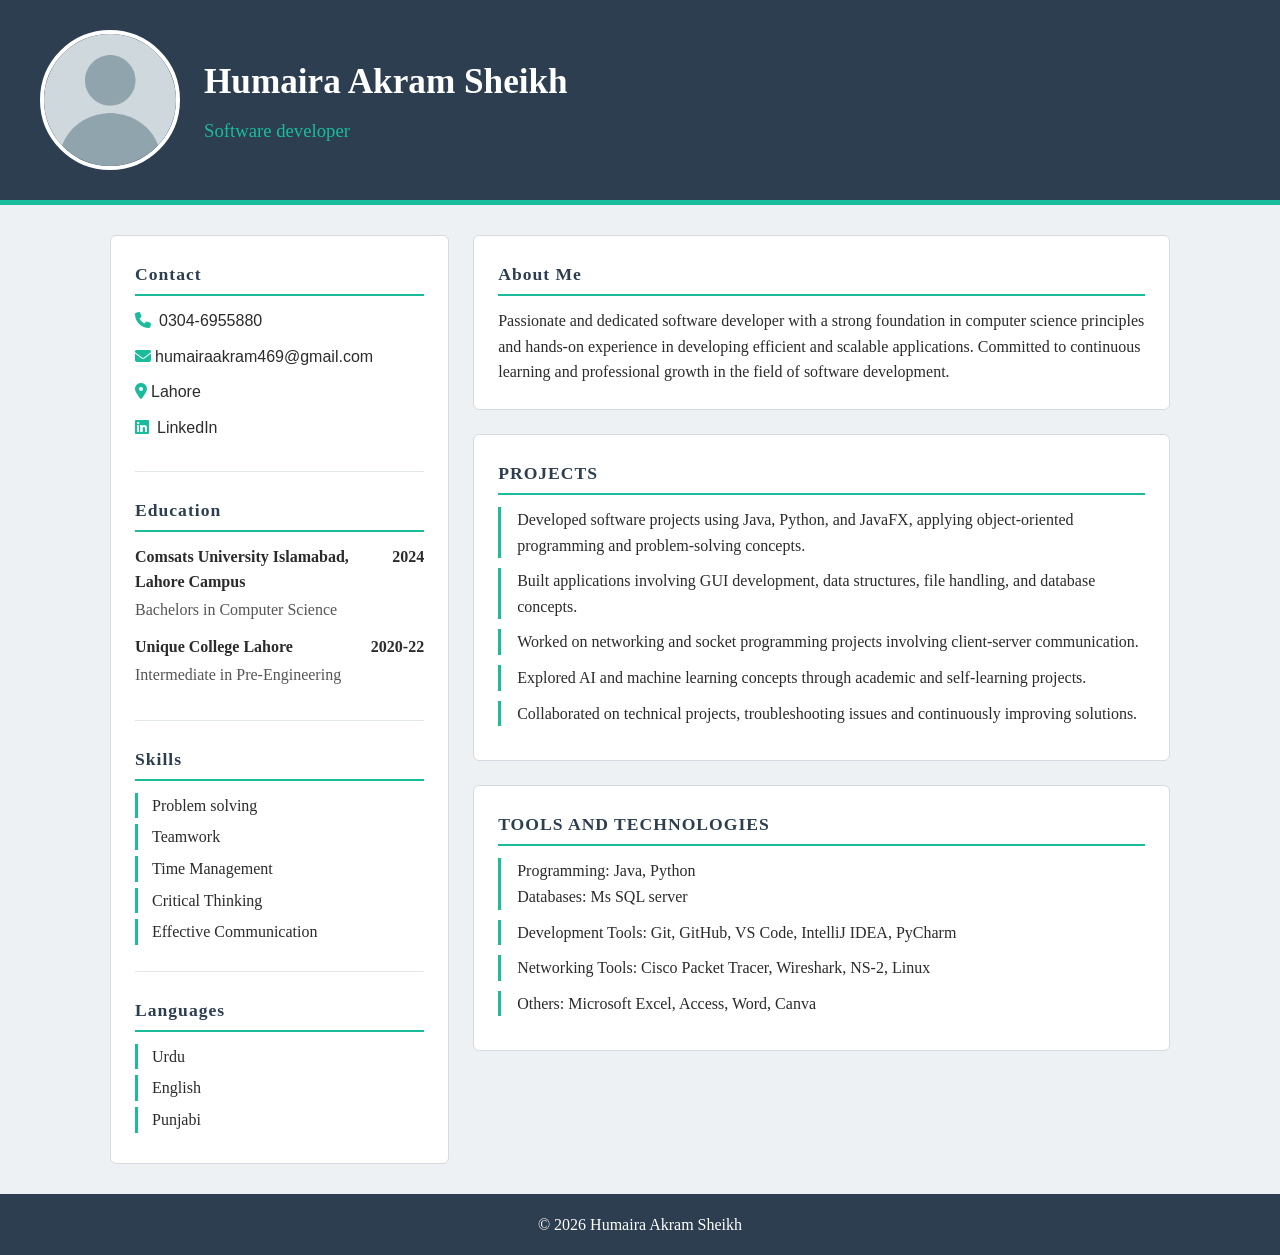
<file: Assignment-1/index.html>
<!DOCTYPE html>
<html lang="en">

<head>
    <meta charset="UTF-8">
    <link rel="stylesheet" href="styles.css">
    <link rel="stylesheet" href="https://cdnjs.cloudflare.com/ajax/libs/font-awesome/6.5.2/css/all.min.css">
    <meta name="viewport" content="width=device-width, initial-scale=1.0">
    <title>Portfolio</title>
</head>

<body>
    <header class="Intro" id="name">
        <img class="profile-photo" src="profile.png" alt="Placeholder">
        <div class="intro-text">
            <h1>Humaira Akram Sheikh</h1>
            <h3>Software developer</h3>
        </div>
      
    </header>

    <main>

        <div class="resume-container">
            <aside class="sidebar">

                <section class="personal-info" id="contact">

                    <h2> Contact</h2>
                    <ul>
                        <li> <i class="fa-solid fa-phone"> <span>0304-6955880</span> </i></li>
                        <li><a href="mailto:humairaakram469@gmail.com"><i class="fa-solid fa-envelope"><span>humairaakram469@gmail.com</span></i></a></li>

                        <li><i class="fa-solid fa-location-dot"><span>Lahore</span>  </i></li>
                        <li>    <a href="https://www.linkedin.com/in/humaira-akram-sheikh-86ba93383" target="_Blank"><i
                                    class="fa-brands fa-linkedin"> <span>LinkedIn</span></i></a>
                        </li>
                    </ul>
                </section>
                <section class="Education" id="education">
                    <h2>Education</h2>
                    <dl>

                        <dt class="uni">
                            <span><b>Comsats University Islamabad, Lahore Campus  </b></span> 
                            <span><b> 2024  </b></span></dt>
                        <dd> Bachelors in Computer Science</dd>
                        

                        <dt class="college">
                            <span><b>Unique College Lahore</b></span>
                            <span><b>2020-22</b></span></dt>
            
                        <dd><span>Intermediate in Pre-Engineering</span>
                       </dd>

                        
                    </dl>

                </section>
                <section class="Skills" id="skills">
                    <h2>Skills</h2>
                    <ul>
                        <li>Problem solving</li>
                        <li>Teamwork</li>
                        <li>Time Management</li>
                        <li>Critical Thinking</li>
                        <li>Effective Communication</li>
                    </ul>

                </section>
                <section class="languages">
                    <h2>
                        Languages
                    </h2>
                    <ul>
                        <li>Urdu</li>
                        <li>English</li>
                        <li>Punjabi</li>
                    </ul>


                </section>
            </aside>
        </div>

        <div class="main-bar">
            <section class="profile-summary" id="about">
                <h2>About Me</h2>
                <p id="Motive">Passionate and dedicated software developer with a strong foundation in computer science principles and hands-on experience in developing efficient and scalable applications. Committed to continuous learning and professional growth in the field of software development.</p>
            </section>
            <section id="projects-section">
                <h2>PROJECTS</h2>
                <article>
                    <ul id="projects">

                        <li>Developed software projects using Java, Python, and JavaFX,
                            applying object-oriented programming and problem-solving
                            concepts.</li>
                        <li>Built applications involving GUI development, data structures,
                            file handling, and database concepts.</li>
                        <li>Worked on networking and socket programming projects
                        involving client-server communication.</li>
                        <li>Explored AI and machine learning concepts through academic
                        and self-learning projects.</li>
                        <li>Collaborated on technical projects, troubleshooting issues and
                        continuously improving solutions.</li>
                    </ul>
                </article>
            </section>
            <section id="tools-section">
                <h2>TOOLS AND TECHNOLOGIES</h2>
                <ul id="tools">
                    <li>Programming: Java, Python<br>
                    Databases: Ms SQL server</li>
                    <li>Development Tools: Git, GitHub, VS Code, IntelliJ IDEA,
                    PyCharm</li>
                    <li>Networking Tools: Cisco Packet Tracer, Wireshark, NS-2, Linux</li>
                    <li>    Others: Microsoft Excel, Access, Word, Canva</li>
                </ul>
            </section>
        </div>

    </main>

    <footer>
        <p>&copy; 2026 Humaira Akram Sheikh</p>
    </footer>

</body>

</html>
</file>
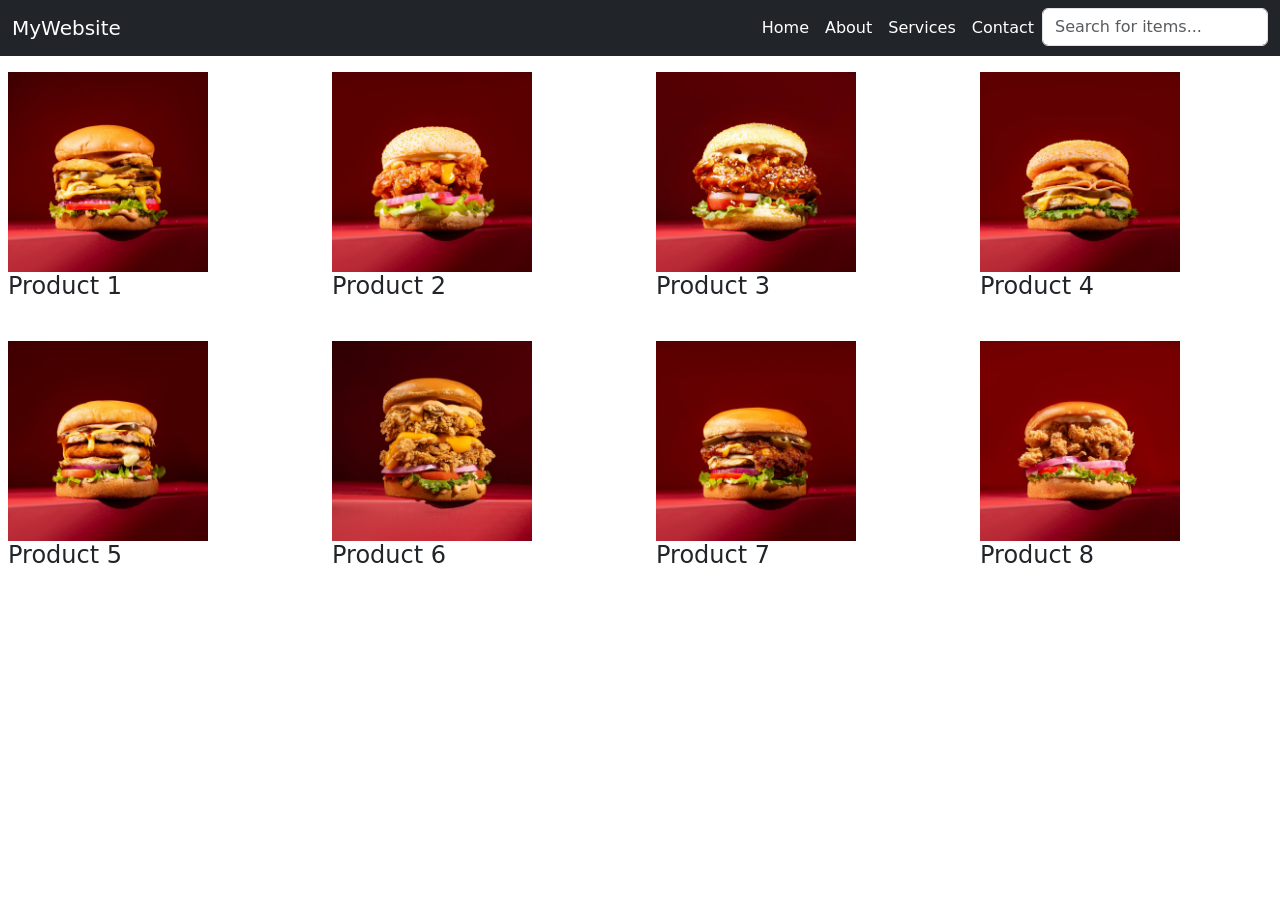
<file: Lab-2/Index.html>
<!DOCTYPE html>
<html lang="en">

<head>
    <meta charset="UTF-8">
    <meta name="viewport" content="width=device-width, initial-scale=1.0">
    <link href="https://cdn.jsdelivr.net/npm/
bootstrap@5.3.3/dist/css/bootstrap.min.css" rel="stylesheet">
    <script src="https://cdn.jsdelivr.net/npm/
bootstrap@5.3.3/dist/js/bootstrap.bundle.min.js">
</script>
    <title>Document</title>
</head>

<body>
  <nav class="navbar navbar-expand-md bg-dark navbar-dark">
    <div class="container-fluid">

      <a class="navbar-brand" href="#">MyWebsite</a>

      <button class="navbar-toggler" type="button"
        data-bs-toggle="collapse"
        data-bs-target="#navbarNav">

        <span class="navbar-toggler-icon"></span>
      </button>

      <div class="collapse navbar-collapse" id="navbarNav">

        <ul class="navbar-nav ms-auto">
          <li class="nav-item">
            <a class="nav-link active" href="#">Home</a>
          </li>

          <li class="nav-item">
            <a class="nav-link active" href="#" fs-1>About</a>
          </li>

          <li class="nav-item">
            <a class="nav-link active" href="#">Services</a>
          </li>

          <li class="nav-item">
            <a class="nav-link active
            " href="#">Contact</a>
          </li>
          <li class="nav-item">
            <input type="text" class="form-control" placeholder="Search for items..." aria-label="Search">
            <i class="bi bi-search"></i>
          </li>
        </ul>

      </div>
    </nav>
    
  


</div>
<div class="row g-3">
  <div class="col-12 col-lg-3 col-md-6 p-3">
    <img src="image1.jpeg" class="img-fluid" height="200" width="200" >
    <h4>Product 1</h4>

  </div>
  <div class="col-12 col-lg-3 col-md-6 p-3">
    <img src="image2.jpeg" class="img-fluid"  height="200" width="200" >
    <h4>Product 2</h4>
  </div>
  <div class="col-12 col-lg-3 col-md-6 p-3">
    <img src="image3.jpeg" class="img-fluid"  height="200" width="200">
    <h4>Product 3</h4>
  </div>
  <div class="col-12 col-lg-3 col-md-6 p-3">
    <img src="image4.jpeg" class="img-fluid"  height="200" width="200">
    <h4>Product 4</h4>
  </div>
</div>
<div class="row g-3">
  <div class="col-12 col-lg-3 col-md-6 p-3">
    <img src="image5.jpeg" class="img-fluid" height="200" width="200" >
    <h4>Product 5</h4>
   
  </div>
  <div class="col-12 col-lg-3 col-md-6 p-3">
    <img src="image6.jpeg" class="img-fluid"  height="200" width="200" >
    <h4>Product 6</h4>
  </div>
  <div class="col-12 col-lg-3 col-md-6 p-3">
    <img src="image7.jpeg" class="img-fluid"  height="200" width="200">
    <h4>Product 7</h4>
  </div>
  <div class="col-12 col-lg-3 col-md-6 p-3">
    <img src="image8.jpeg" class="img-fluid"  height="200" width="200">
    <h4>Product 8</h4>
  </div>
</body>

</html>
</file>
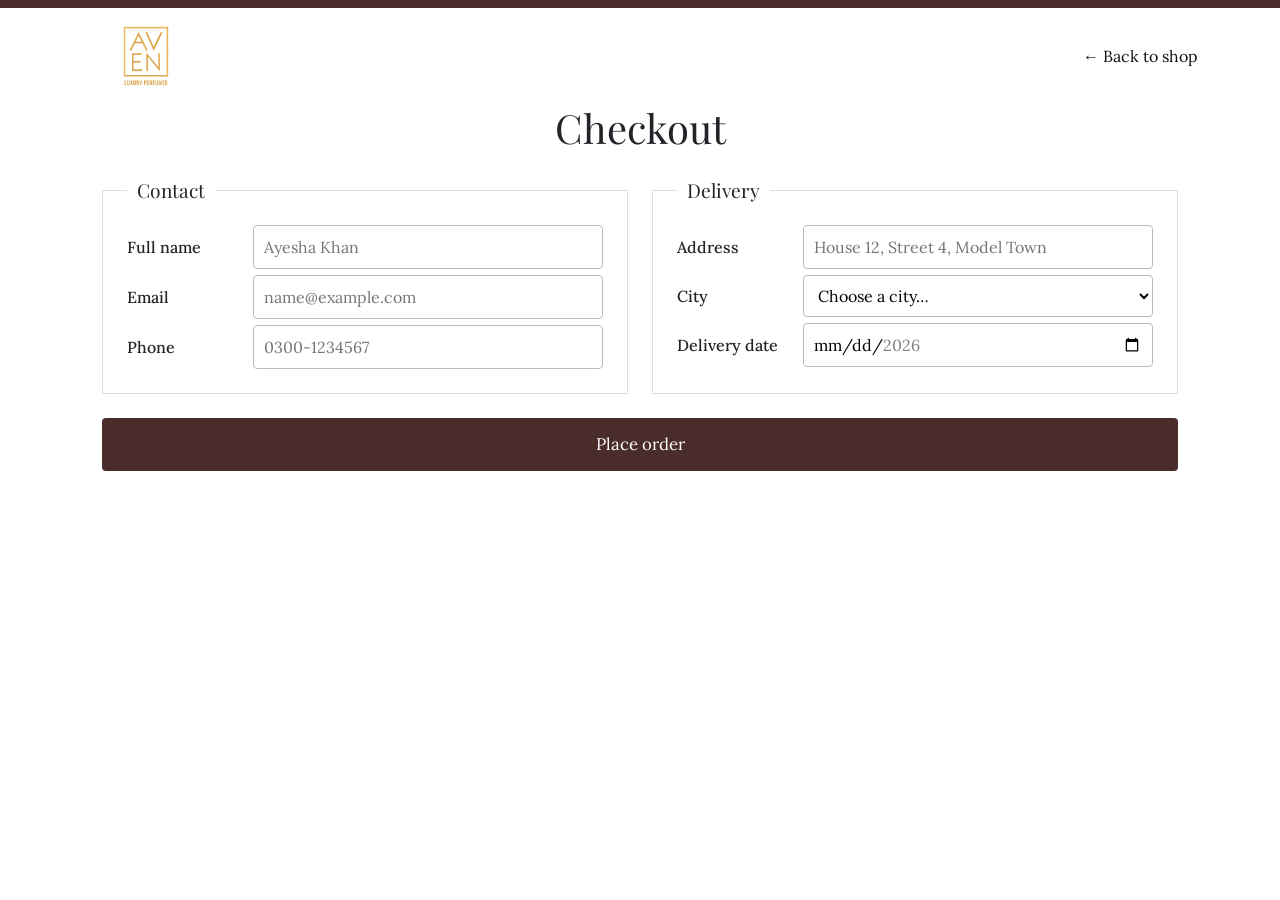
<file: midterm/checkout.html>
<!DOCTYPE html>
<html lang="en">
<head>
  <meta charset="UTF-8">
  <meta name="viewport" content="width=device-width, initial-scale=1">
  <title>Checkout — Aven Perfumes</title>
  <link href="https://cdn.jsdelivr.net/npm/bootstrap@5.3.3/dist/css/bootstrap.min.css" rel="stylesheet">
  <link href="https://cdn.jsdelivr.net/npm/bootstrap-icons@1.11.3/font/bootstrap-icons.min.css" rel="stylesheet">
  <link href="https://fonts.googleapis.com/css2?family=Lora:wght@400;500&family=Playfair+Display:wght@400;500&display=swap" rel="stylesheet">
  <link href="styles.css" rel="stylesheet">
</head>
<body>
  <div class="top-bar"></div>

  <header class="checkout-header container-xl d-flex align-items-center justify-content-between py-3">
    <a href="index.html"><img src="images/logo.png" alt="Aven Luxury Perfumes" height="64"></a>
    <a href="index.html" class="checkout-back">&larr; Back to shop</a>
  </header>

  <main class="container-xl checkout">
    <h1 class="text-center mb-4">Checkout</h1>

    <form class="checkout-form" action="#" method="get">

      <fieldset>
        <legend>Contact</legend>

        <div class="field">
          <label for="fullname">Full name</label>
          <input type="text" id="fullname" name="fullname" required minlength="3" autocomplete="name" placeholder="Ayesha Khan">
          <span class="msg">Please enter your full name (at least 3 characters).</span>
        </div>

        <div class="field">
          <label for="email">Email</label>
          <input type="email" id="email" name="email" required autocomplete="email" placeholder="name@example.com">
          <span class="msg">Please enter a valid email address.</span>
        </div>

        <div class="field">
          <label for="phone">Phone</label>
          <input type="tel" id="phone" name="phone" required pattern="03[0-9]{2}-[0-9]{7}" autocomplete="tel" placeholder="0300-1234567" title="Format: 03XX-XXXXXXX">
          <span class="msg">Phone must look like 03XX-XXXXXXX.</span>
        </div>
      </fieldset>

      <fieldset>
        <legend>Delivery</legend>

        <div class="field">
          <label for="address">Address</label>
          <input type="text" id="address" name="address" required minlength="8" autocomplete="street-address" placeholder="House 12, Street 4, Model Town">
          <span class="msg">Please enter your full street address.</span>
        </div>

        <div class="field">
          <label for="city">City</label>
          <select id="city" name="city" required>
            <option value="">Choose a city…</option>
            <option>Lahore</option>
            <option>Karachi</option>
            <option>Islamabad</option>
            <option>Rawalpindi</option>
            <option>Faisalabad</option>
          </select>
          <span class="msg">Please choose a city.</span>
        </div>

        <div class="field">
          <label for="date">Delivery date</label>
          <!-- min = exam date (2026-10-29); max = exam date + N days (N = 44 -> 2026-12-12) -->
          <input type="date" id="date" name="date" required min="2026-10-29" max="2026-12-12">
          <span class="msg">Pick a date between 29 Oct 2026 and 12 Dec 2026.</span>
        </div>
      </fieldset>

      <button type="submit" class="checkout-submit">Place order</button>
    </form>
  </main>
</body>
</html>
</file>
<file: Assignment-1/styles.css>
* {
    box-sizing: border-box;
    margin: 0;
    padding: 0;
}

body {
    font-family: 'times new roman', Helvetica, sans-serif;
    line-height: 1.6;
    color: #2b2b2b;
    background-color: #eef1f4;
}

ul {
    list-style: none;
}




header.Intro {
    display: flex;
    flex-wrap: wrap;
    align-items: center;
    gap: 24px;
    padding: 30px 40px;
    background-color: #2c3e50;
    color: #ffffff;
    border-bottom: 5px solid #1abc9c;
}

.profile-photo {
    width: 140px;
    height: 140px;
    border-radius: 50%;
    border: 4px solid #ffffff;
    object-fit: cover;
}

.intro-text h1 {
    font-size: 2.2rem;
    margin-bottom: 6px;
}

.intro-text h3 {
    font-weight: normal;
    color: #1abc9c;
}


nav ul {
    display: flex;
    flex-wrap: wrap;
    gap: 10px;
}

nav a {
    display: inline-block;
    padding: 6px 14px;
    border: 1px solid #1abc9c;
    border-radius: 4px;
}

nav a:hover {
    background-color: #1abc9c;
}


main {
    display: flex;
    gap: 24px;
    max-width: 1100px;
    margin: 30px auto;
    padding: 0 20px;
}

.resume-container {
    flex: 0 0 32%;
}

.main-bar {
    flex: 1;
}


.sidebar {
    padding: 24px;
    background-color: #ffffff;
    border: 1px solid #d5dbe0;
    border-radius: 6px;
}

.sidebar section {
    margin-bottom: 24px;
    padding-bottom: 20px;
    border-bottom: 1px solid #e3e7ea;
}

.sidebar section:last-child {
    margin-bottom: 0;
    padding-bottom: 0;
    border-bottom: none;
}

.sidebar h2,
.main-bar h2 {
    margin-bottom: 12px;
    padding-bottom: 6px;
    font-size: 1.1rem;
    letter-spacing: 1px;
    color: #2c3e50;
    border-bottom: 2px solid #1abc9c;
}

.personal-info li {
    margin-bottom: 10px;
    word-break: break-word;
}

.personal-info i {
    margin-right: 8px;
    color: #1abc9c;
}

.personal-info i span {
    font-family: Arial, Helvetica, sans-serif;
    font-weight: normal;
    color: #2b2b2b;
    margin-left: 4px;
}

.personal-info a:hover span {
    text-decoration: underline;
}


.Education dt {
    display: flex;
    justify-content: space-between;
    gap: 10px;
    margin-top: 10px;
}

.Education dd {
    margin: 2px 0 12px 0;
    color: #555555;
}


.Skills li,
.languages li {
    margin-bottom: 6px;
    padding-left: 14px;
    border-left: 3px solid #1abc9c;
}


.main-bar section {
    margin-bottom: 24px;
    padding: 24px;
    background-color: #ffffff;
    border: 1px solid #d5dbe0;
    border-radius: 6px;
}

#projects li,
#tools li {
    margin-bottom: 10px;
    padding-left: 16px;
    border-left: 3px solid #1abc9c;
}


footer {
    padding: 18px;
    text-align: center;
    background-color: #2c3e50;
    color: #ffffff;
}
</file>
<file: midterm/styles.css>
body { font-family: 'Lora', Georgia, serif; }
 
    .top-bar { height: 8px; background: #4a2c2a; }
 
    .hero {
      position: relative;
      min-height: 100vh;
      background: url('images/Hero.jpg') center / cover no-repeat;
    }
 
    .navbar-brand img { height: 90px; }
 
    .navbar .nav-link {
      color: #111;
      font-size: 17px;
      padding: 0 0 3px;
      margin: 0 17px;
      border-bottom: 1px solid transparent;
    }
    .navbar .nav-link:hover { border-bottom-color: #111; }
 
    .icons a { color: #111; font-size: 24px; line-height: 1; }
 
    @media (min-width: 992px) {
      .brand-wrap, .icons-wrap { flex: 1 0 0; }
      .navbar-collapse { flex-grow: 0; }
      .navbar .navbar-nav { margin-top: 14px; }
      .icons-wrap { margin-top: 14px; }
    }
 
    @media (max-width: 991.98px) {
      .navbar-brand img { height: 64px; }
      .navbar-collapse { background: rgba(255, 255, 255, 0.95); padding: 16px; }
      .navbar .nav-link { margin: 8px 0; display: inline-block; }
    }
 
    /* collections */
    .collections { padding: 70px 0 80px; }
    .collections h2 { font-family: 'Playfair Display', Georgia, serif; font-weight: 400; font-size: 2.6rem; }
    .collection-card { display: block; color: #111; text-decoration: none; }
    .collection-card img { width: 100%; aspect-ratio: 1 / 1; object-fit: cover; display: block; }
    .collection-card span { display: inline-block; margin-top: 18px; font-family: 'Playfair Display', Georgia, serif; font-size: 1.3rem; }
    .collection-card:hover span { text-decoration: underline; }
 
    .to-top {
      position: fixed; right: 16px; bottom: 16px;
      width: 52px; height: 52px; border-radius: 50%;
      background: #e8dccf; color: #3b2a22; font-size: 22px;
      display: flex; align-items: center; justify-content: center;
      text-decoration: none;
    }
 
    /* footer */
    .footer { background: #f5f5f5; padding: 90px 0 30px; color: #6b6b6b; }
    .footer h3 { font-family: 'Playfair Display', Georgia, serif; font-weight: 400; font-size: 1.15rem; color: #111; margin-bottom: 22px; }
    .footer ul { list-style: none; padding: 0; margin: 0; }
    .footer li { margin-bottom: 12px; }
    .footer a { color: #6b6b6b; text-decoration: none; font-size: 1.05rem; }
    .footer a:hover { color: #111; }
    .footer p { font-size: 1.05rem; line-height: 1.55; margin-bottom: 4px; }
    .footer .socials a { font-size: 24px; margin-right: 14px; }
    .newsletter { background: #fff; display: flex; align-items: center; padding: 0 14px; height: 55px; }
    .newsletter input { flex: 1; border: 0; outline: 0; background: transparent; padding: 0 12px; font-family: inherit; font-size: 1.05rem; }
    .newsletter input::placeholder { color: #8a8a8a; }
    .newsletter button { border: 0; background: none; font-size: 22px; color: #111; }
    .footer-credit { margin-top: 70px; text-align: center; font-size: 0.95rem; }
    .footer-credit a { text-decoration: underline; font-size: inherit; }
 
    /* best sellers */
    .bestsellers { padding: 20px 0 80px; }
    .bestsellers h2 { font-family: 'Playfair Display', Georgia, serif; font-weight: 400; font-size: 1.9rem; }
    .product-card { position: relative; display: block; color: #111; text-decoration: none; }
    .product-card img { width: 100%; aspect-ratio: 4 / 5; object-fit: contain; display: block; background: #fff; }
    .badge-sale {
      position: absolute; top: 14px; left: 14px;
      background: #9fd8c9; color: #fff; font-size: 11px; font-weight: 700;
      padding: 3px 10px; border-radius: 20px;
    }
    .product-name { font-family: 'Playfair Display', Georgia, serif; font-size: 0.9rem; margin: 14px 0 4px; }
    .price { font-size: 0.85rem; font-weight: 700; }
    .price-old { font-weight: 400; color: #999; text-decoration: line-through; margin-left: 6px; }
    .btn-shop {
      background: #e8dccf; color: #111; border: 0; border-radius: 4px;
      padding: 10px 24px; font-size: 0.9rem;
    }
    .btn-shop:hover { background: #dccdbb; color: #111; }
  
    /* product page */
    .product { padding: 30px 0 80px; }
    .product-img { width: 100%; max-height: 80vh; object-fit: contain; display: block; margin: 0 auto; }
    .product-title { font-family: 'Playfair Display', Georgia, serif; font-size: 1.9rem; font-weight: 400; }
    .p-price { font-size: 1.35rem; }
    .p-old { font-size: 0.8rem; color: #999; text-decoration: line-through; margin: 0 8px 0 6px; }
    .save-badge { background: #d93a3a; color: #fff; font-size: 11px; font-weight: 700; padding: 4px 11px; border-radius: 20px; vertical-align: middle; }
    .qty { display: inline-flex; align-items: center; background: #f4f4f4; border: 1px solid #e6e6e6; border-radius: 4px; height: 38px; }
    .qty button { border: 0; background: none; width: 34px; height: 100%; font-size: 16px; }
    .qty span { min-width: 28px; text-align: center; font-size: 0.9rem; }
    .btn-cart { border: 1px solid #111; background: #fff; color: #111; border-radius: 4px; height: 38px; flex: 1; }
    .btn-cart:hover { background: #111; color: #fff; }
    .btn-buy { background: #e8dccf; color: #111; border: 0; border-radius: 4px; height: 38px; width: 100%; }
    .btn-buy:hover { background: #dccdbb; }
    .product-desc p { font-size: 0.95rem; color: #555; line-height: 1.7; margin-bottom: 10px; }
    .accordion { --bs-accordion-bg: transparent; --bs-accordion-border-width: 0; --bs-accordion-btn-focus-box-shadow: none; --bs-accordion-active-bg: transparent; --bs-accordion-active-color: #111; --bs-accordion-btn-padding-x: 0; --bs-accordion-body-padding-x: 0; }
    .accordion-item { border-bottom: 1px solid #ddd; }
    .accordion-button { font-family: 'Playfair Display', Georgia, serif; font-size: 1.1rem; box-shadow: none; }
    .accordion-body { font-size: 0.95rem; color: #555; }
 
    /* no-JS mobile menu (checkbox toggle) */
    .nav-check { position: absolute; opacity: 0; pointer-events: none; }
    .navbar-toggler { cursor: pointer; }
    @media (max-width: 991.98px) {
      .nav-check:checked ~ .navbar-collapse { display: block; }
    }
 
    .qty-input { width: 80px; height: 38px; border: 1px solid #e6e6e6; border-radius: 4px; background: #f4f4f4; text-align: center; font-family: inherit; }
    .info details { border-bottom: 1px solid #ddd; }
    .info summary { font-family: 'Playfair Display', Georgia, serif; font-size: 1.1rem; padding: 16px 0; cursor: pointer; list-style: none; display: flex; justify-content: space-between; align-items: center; }
    .info summary::-webkit-details-marker { display: none; }
    .info summary::after { content: "\F282"; font-family: 'bootstrap-icons'; font-size: 0.9rem; transition: transform 0.2s; }
    .info details[open] summary::after { transform: rotate(180deg); }
    .info-body { color: #555; font-size: 0.95rem; padding-bottom: 16px; margin: 0; }

/* =====================================================================
   MIDTERM TASK 1 — CSS-only mega-menu            (BP = 992px, K = 4)
   To change BP: edit the two 992px / 991.98px media queries below AND
   Bootstrap's navbar-expand-lg on the <nav> (it collapses at 992px too).
   ===================================================================== */
.navbar { z-index: 2000; }                 /* above grid, cards, sticky/fixed elements */
.mega-toggle { background: none; border: 0; border-bottom: 1px solid transparent; font-family: inherit; }
.mega-toggle:hover, .mega-toggle:focus-visible { border-bottom-color: #111; }

/* default (mobile): the desktop panel is not used, the accordion is */
.mega-panel { display: none; }
.mega-acc details { border-bottom: 1px solid #ddd; }
.mega-acc summary { padding: 10px 0; cursor: pointer; font-family: 'Playfair Display', Georgia, serif; }
.mega-acc ul { list-style: none; padding: 0 0 10px 12px; margin: 0; }
.mega-acc li a { display: block; padding: 4px 0; color: #444; text-decoration: none; }

@media (min-width: 992px) {                /* ---- BP and wider ---- */
  .mega-acc { display: none; }
  .mega-panel {
    position: absolute;                    /* out of flow: never pushes content down */
    top: 100%; left: 0; right: 0;          /* full width, directly under the navbar (.navbar is position:absolute) */
    background: #fff;
    border-top: 1px solid #e6e6e6;
    box-shadow: 0 18px 30px rgba(0, 0, 0, .15);
    padding: 28px 48px 34px;
  }
  /* hover bridge: the menu item's own box grows downward (padding) without moving layout (negative margin),
     so the pointer never leaves :hover while travelling from "Shop by Category" into the panel */
  .mega { padding-bottom: 60px; margin-bottom: -60px; }
  .mega:hover > .mega-panel,
  .mega:focus-within > .mega-panel { display: block; }   /* hover OR Tab focus; closes when focus leaves */
  .mega-cols { display: grid; grid-template-columns: repeat(4, 1fr); gap: 32px; max-width: 1200px; margin: 0 auto; }
  .mega-col h3 { font-family: 'Playfair Display', Georgia, serif; font-size: 1.1rem; margin: 0 0 12px; padding-bottom: 8px; border-bottom: 1px solid #ddd; }
  .mega-col ul { list-style: none; margin: 0; padding: 0; }
  .mega-col li a { display: block; padding: 5px 0; color: #444; text-decoration: none; font-size: 1rem; }
  .mega-col li a:hover, .mega-col li a:focus-visible { color: #111; text-decoration: underline; }
}

/* =====================================================================
   MIDTERM TASK 3 — cart badge, mini cart, Add to Cart buttons
   ===================================================================== */
.cart-wrap { position: relative; }
.icons a#cartBtn { position: relative; display: inline-block; }
.cart-badge {
  position: absolute; top: -8px; right: -10px;
  min-width: 18px; height: 18px; padding: 0 5px; border-radius: 9px;
  background: #d93a3a; color: #fff; font: 700 11px/18px sans-serif; text-align: center;
}
.cart-badge[hidden], .mini-cart[hidden] { display: none; }
.mini-cart {
  position: absolute; top: calc(100% + 14px); right: 0; z-index: 2100;
  width: min(320px, calc(100vw - 32px)); background: #fff; color: #111;
  border: 1px solid #e6e6e6; box-shadow: 0 12px 28px rgba(0, 0, 0, .18); padding: 16px;
  font-size: 0.95rem;
}
.mini-cart h3 { font-family: 'Playfair Display', Georgia, serif; font-size: 1.1rem; margin: 0 0 10px; }
.mini-cart ul { list-style: none; margin: 0; padding: 0; max-height: 260px; overflow-y: auto; }
.mini-cart li { display: flex; justify-content: space-between; align-items: center; gap: 8px; padding: 8px 0; border-bottom: 1px solid #eee; }
.mini-cart .mi-name { flex: 1; }
.mini-cart .mi-price { font-weight: 700; white-space: nowrap; }
.mini-cart .mi-remove { border: 1px solid #d93a3a; background: #fff; color: #d93a3a; border-radius: 4px; font-size: 0.8rem; padding: 2px 8px; }
.mini-cart .mi-remove:hover { background: #d93a3a; color: #fff; }
.mini-total { margin: 12px 0; text-align: right; }
.mini-empty { color: #777; margin: 0; }
.mini-checkout { display: block; text-align: center; background: #e8dccf; color: #111 !important; padding: 8px; border-radius: 4px; text-decoration: none; font-size: 1rem !important; }
.btn-add { margin-top: 10px; width: 100%; border: 1px solid #111; background: #fff; color: #111; border-radius: 4px; padding: 7px 0; font-size: 0.85rem; }
.btn-add:hover:not(:disabled) { background: #111; color: #fff; }
.btn-add:disabled { background: #eee; border-color: #ccc; color: #888; cursor: not-allowed; }

/* =====================================================================
   MIDTERM TASK 2 — checkout form (HTML5 validation + CSS only)    BP = 992px
   ===================================================================== */
.checkout { padding-bottom: 80px; max-width: 1100px; }
.checkout h1 { font-family: 'Playfair Display', Georgia, serif; font-weight: 400; }
.checkout-back { color: #111; text-decoration: none; }

.checkout-form { display: grid; grid-template-columns: 1fr; gap: 24px; }      /* below BP: one column */
.checkout-form fieldset { border: 1px solid #ddd; padding: 20px 24px 24px; margin: 0; min-width: 0; }
.checkout-form legend { float: none; width: auto; padding: 0 10px; margin: 0; font-family: 'Playfair Display', Georgia, serif; font-size: 1.2rem; }

/* inside each fieldset: grid, labels above inputs on small screens */
.checkout-form fieldset { display: grid; grid-template-columns: 1fr; gap: 6px 16px; align-content: start; }
.field { display: contents; }               /* label / input / message become grid items of the fieldset */
.field label { grid-column: 1; margin-top: 10px; font-weight: 500; }
.field input, .field select { grid-column: -2 / -1; width: 100%; padding: 9px 10px; border: 1px solid #bbb; border-radius: 4px; font: inherit; background: #fff; }
.field .msg { grid-column: -2 / -1; display: none; color: #c62828; font-size: 0.85rem; }

/* validation feedback only AFTER the user has interacted with the field */
.field input:user-invalid, .field select:user-invalid { border-color: #c62828; outline: 0; box-shadow: 0 0 0 2px rgba(198, 40, 40, .15); }
.field input:user-invalid ~ .msg, .field select:user-invalid ~ .msg { display: block; }
.field input:user-valid, .field select:user-valid { border-color: #2e7d32; }

.checkout-submit { grid-column: 1 / -1; width: 100%; background: #4a2c2a; color: #fff; border: 0; border-radius: 4px; padding: 14px; font-size: 1.05rem; }
.checkout-submit:hover { background: #351f1d; }

@media (min-width: 992px) {                  /* BP and wider */
  .checkout-form { grid-template-columns: 1fr 1fr; }                          /* fieldsets side by side */
  .checkout-form fieldset { grid-template-columns: 110px 1fr; }               /* labels in a left column */
  .field label { margin-top: 0; align-self: center; }
}

@media (max-width: 991.98px) {               /* below BP: mini cart spans the screen width, just under the navbar icons */
  .mini-cart { position: fixed; top: 78px; left: 16px; right: 16px; width: auto; }
}
</file>
